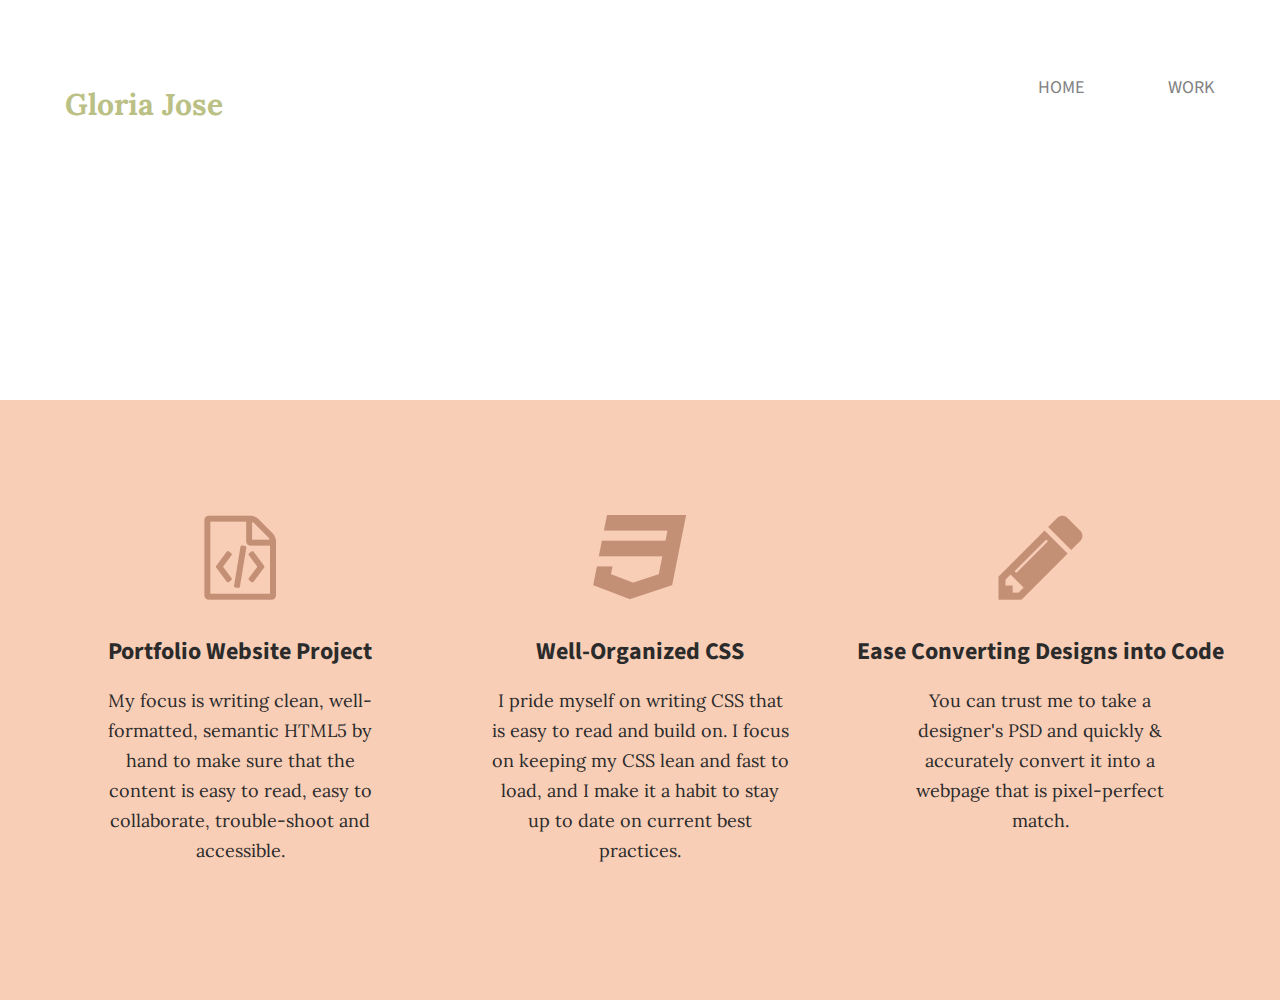
<file: work/index.html>
<!doctype html>
<html lang="en">
    <head>
        <title>My Work Page</title>
        <link rel="stylesheet" href="../css/normalize.css">
        <link rel="stylesheet" href="../css/main.css">
        <link href='https://fonts.googleapis.com/css?family=Lora:400,700' rel='stylesheet' type='text/css'>
        <link href='https://fonts.googleapis.com/css?family=Source+Sans+Pro:400,700' rel='stylesheet' type='text/css'>
    </head>
    <body>
      <header id="work-page">
        <div class="full-width">
              <div class="half-width">
                  <h1>Gloria Jose</h1>
              </div>
              <div class="half-width">
                <nav>
                    <ul>
                      <li><a href="../index.html">Home</a></li>
                      <li><a href="#work">Work</a></li>
                    </ul>
                  </nav>
                </div>
      </header>
      <section id="work">
        <div class="full-width">
            <div class="third-width">
              <img src="../img/html-icon-transparency.png" alt="HTML icon" />
                  <h3>Portfolio Website Project</h3>
                  <p>My focus is writing clean, well-formatted, semantic HTML5 by hand to make sure that the content is easy to read, easy to collaborate, trouble-shoot and accessible.</p>
            </div>
            <div class="third-width">
              <img src="../img/css-icon-transparency.png" alt="CSS icon" />
                  <h3>Well-Organized CSS</h3>
                  <p>I pride myself on writing CSS that is easy to read and build on. I focus on keeping my CSS lean and fast to load, and I make it a habit to stay up to date on current best practices.</p>
            </div>
            <div class="third-width">
              <img src="../img/pencil-icon-transparency.png" alt="Pencil icon" />
                  <h3>Ease Converting Designs into Code</h3>
                  <p>You can trust me to take a designer's PSD and quickly & accurately convert it into a webpage that is pixel-perfect match.</p>
            </div>
        </div>
      </section>

    </body>
</html>
</file>
<file: css/main.css>
/***** BASE STYLES *****/
body  {
  font-family: 'Source Sans Pro', sans-serif;
  color: #2b2b2b;
}

#about, #work, #contact {
    height: 600px;
}

/***** GRID *****/

.full-width {
    width: 1200px;
    margin: 0 auto;
}

.half-width {
    width: 600px;
    margin: 0 auto;
    float: left;
}

.third-width {
    width: 400px;
    margin:0 auto;
    float: left;
}

/**** HEADER ****/

header#home-page {
    height: 800px;
    background: url('../img/hero.png');
    background-size: cover;
}

header#work-page {
  height: 400px;
}

header h1 {
    padding: 65px 0 65px 25px;
    font-family: 'Lora', serif;
    font-size: 30px;
    color: #bbc085;
}

nav {
    float: right;
    padding: 75px 25px;
}

ul {
  list-style-type: none;
  margin: 0;
  padding: 0;
}

li {
  display: inline-block;
  margin-right: 1px;
}

nav ul li{
    display:inline-block;
}

nav ul li a {
    text-transform: uppercase;
    text-decoration: none;
    font-size: 18px;
    color: #828282;
    padding-left: 80px;
}

header h2 {
    width: 1000px;
    clear: both;
    font-family: 'Lora';
    font-size: 72px;
    line-height: 80px;
    color: #9b9b9b;
    padding: 20px 0 20px 25px;
}

header h2 span {
    color: #2b2b2b;
}

/**** ABOUT ****/

#about .full-width {
    padding: 80px 0;
}

#about h2 {
    font-family: 'Lora', serif;
    font-size: 36px;
    padding-left: 50px;
    font-color: #2b2b2b;

}

#about p {
    font-size: 21px;
    font-family: 'Source Sans Pro', sans-serif;
    color: #a1a1a1;
    line-height: 40px;
    padding-left: 50px;
    padding-right: 50px;
}
/**** WORK ****/

#work {
    background-color: #f9ceb7;
    text-align: center;
}

#work .full-width {
    padding: 115px 0;
}

#work img {
    padding-bottom: 30px;
}

#work h3 {
    font-size: 24px;
    line-height: 32px;
    width: ;
    margin: 0 auto;
}

#work p {
    font-family: 'Lora', serif;
    font-size: 18px;
    line-height: 30px;
    padding: 0 50px;
}

/**** CONTACT ****/

#contact {
    background-color: #ebebeb;
}

#contact .full-width {
    padding: 110px 0;
}

#contact img#contact-img {
    margin-left: 25px;
    border: 12px solid #ffffff;
}

#contact h2, #contact #email-header, #contact #socialmedia-header, #contact ul{
    padding-left: 115px;
}

#contact #envelope {
    padding: 0 10px 0 115px;
}

#contact h2 {
    font-family: 'Lora', serif ;
    font-size: 36px;
    line-height: 44px;
}
#contact #email-header {
    font-size: 32px;
    font-weight: 400;
    line-height: 44px;
    margin: -30px 0 5px 0;
}

#contact #socialmedia-header {
    font-weight: bold;
    font-size:  29px;
    line-height: 44px;
    margin: 40px 0 0 0;
}

#contact a {
    text-decoration: none;
    color: #c49075;
    font-weight: bold;
    font-size: 28px;
}

#contact ul {
    list-style: none;
}

#contact ul li {
    display: inline-block;
}

#contact ul img {
    font-size: 32px;
    padding-right: 48px;
}
</file>
